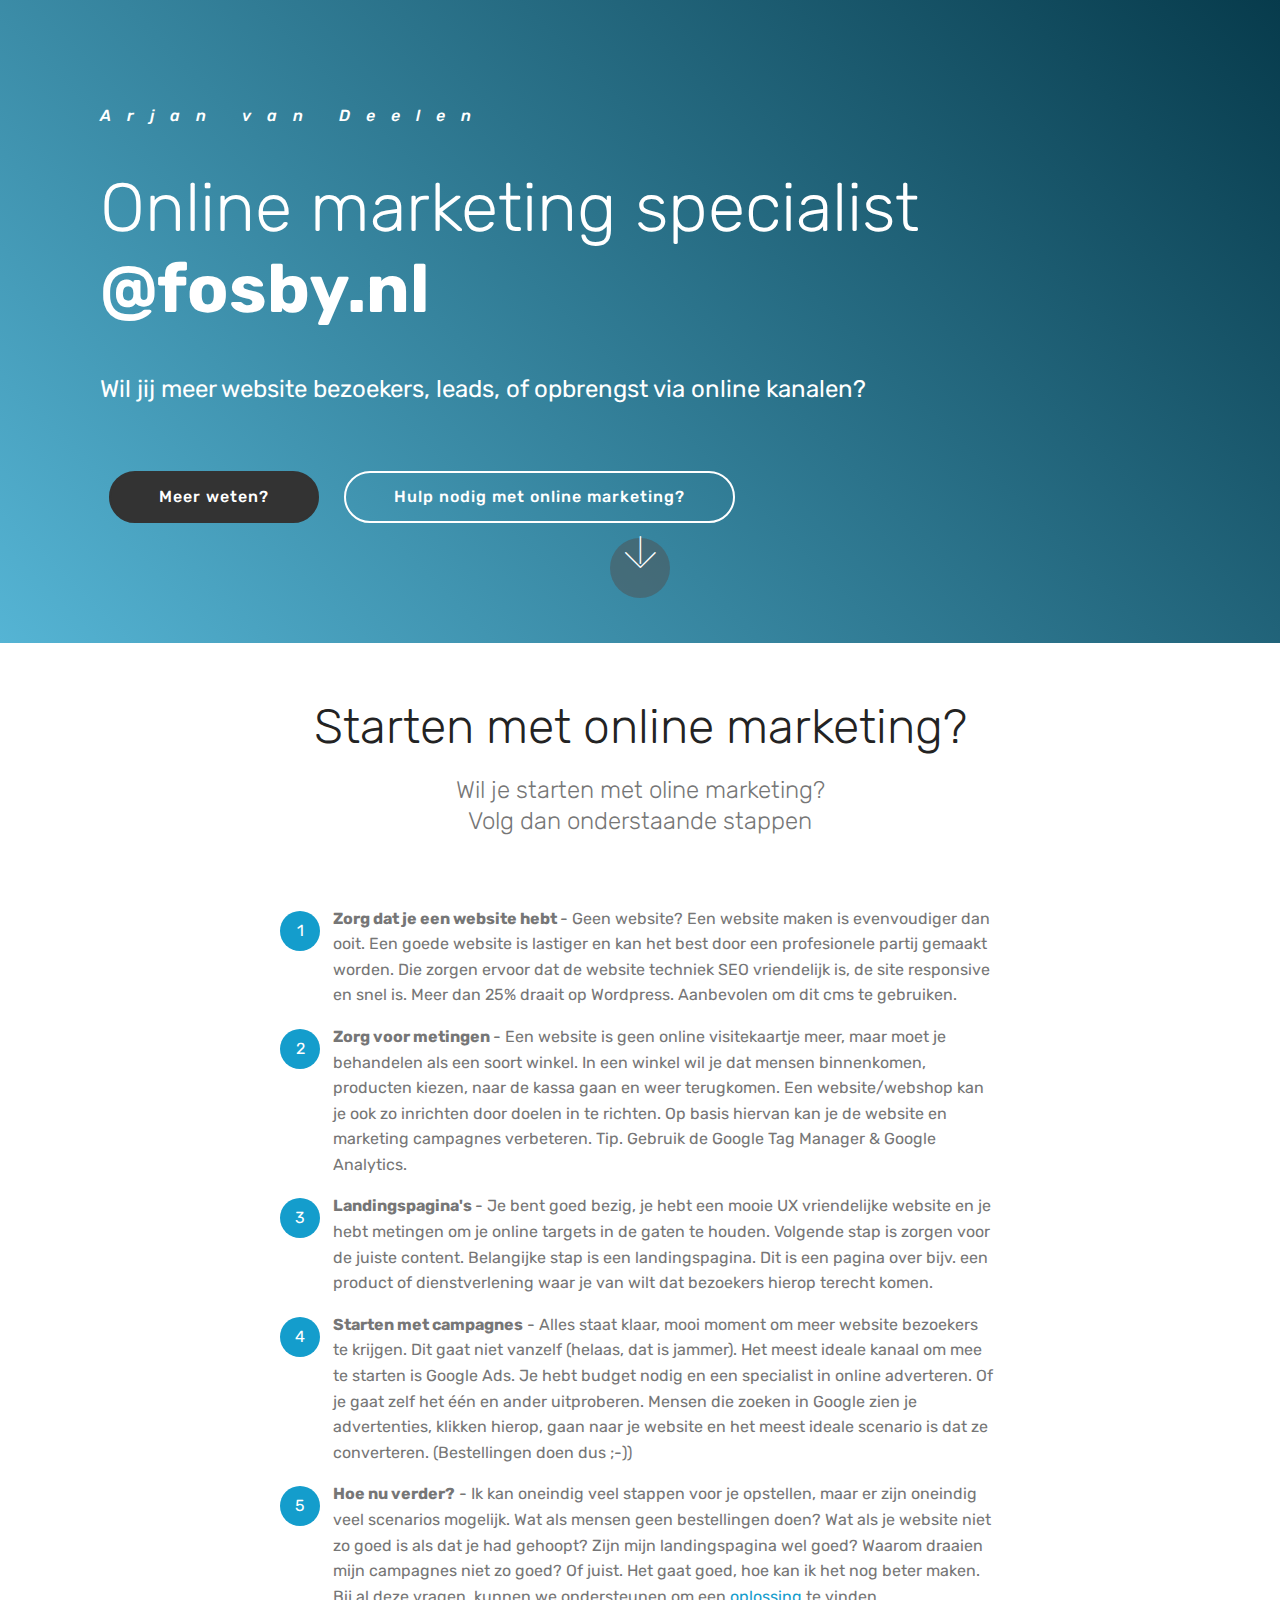
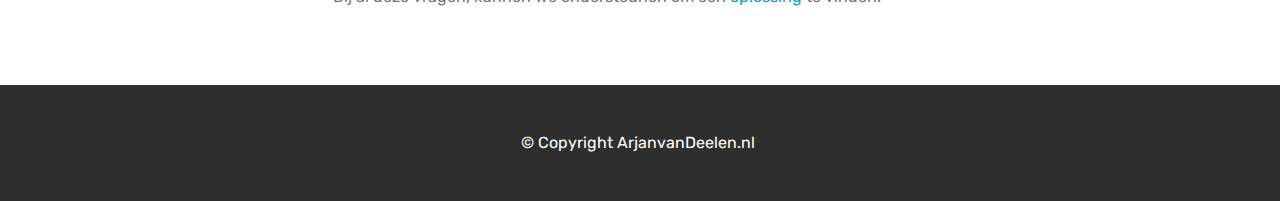
<file: index.html>
<!DOCTYPE html>
<html >
<head>
  <!-- Site made with Mobirise Website Builder v4.7.8, https://mobirise.com -->
  <meta charset="UTF-8">
  <meta http-equiv="X-UA-Compatible" content="IE=edge">
  <meta name="generator" content="Mobirise v4.7.8, mobirise.com">
  <meta name="viewport" content="width=device-width, initial-scale=1, minimum-scale=1">
  <link rel="shortcut icon" href="assets/images/logo4.png" type="image/x-icon">
  <meta name="description" content="Online marketeer @fosby.nl, Google Premier Partner. Specialist in Google Ads, Bing Ads, SEO, CRO, Feed management & design.">
  <title>Arjan van Deelen</title>
  <link rel="stylesheet" href="assets/web/assets/mobirise-icons/mobirise-icons.css">
  <link rel="stylesheet" href="assets/tether/tether.min.css">
  <link rel="stylesheet" href="assets/bootstrap/css/bootstrap.min.css">
  <link rel="stylesheet" href="assets/bootstrap/css/bootstrap-grid.min.css">
  <link rel="stylesheet" href="assets/bootstrap/css/bootstrap-reboot.min.css">
  <link rel="stylesheet" href="assets/socicon/css/styles.css">
  <link rel="stylesheet" href="assets/theme/css/style.css">
  <link rel="stylesheet" href="assets/mobirise/css/mbr-additional.css" type="text/css">
  
  
  
</head>
<body>
  <section class="header11 cid-qWiwKDlP0K" id="header11-7">

    <!-- Block parameters controls (Blue "Gear" panel) -->
    
    <!-- End block parameters -->

    
    <div class="container align-left">
        <div class="media-container-column mbr-white col-md-12">
            <h3 class="mbr-section-subtitle py-3 mbr-fonts-style display-7">
                Arjan van Deelen</h3>
            <h1 class="mbr-section-title py-3 mbr-fonts-style display-1">Online marketing specialist <strong>@fosby.nl</strong></h1>
            <p class="mbr-text py-3 mbr-fonts-style display-5">
                Wil jij meer website bezoekers, leads, of opbrengst via online kanalen?
            </p>
            <div class="mbr-section-btn py-4"><a class="btn btn-md btn-black display-4" href="https://mobirise.com">Meer weten?</a>
                    <a class="btn btn-md btn-white-outline display-4" href="http://fosby.nl/contact" target="_blank">Hulp nodig met online marketing?</a></div>
        </div>
    </div>

    <div class="mbr-arrow hidden-sm-down" aria-hidden="true">
        <a href="#next">
            <i class="mbri-down mbr-iconfont"></i>
        </a>
    </div>
</section>

<section class="engine"><a href="https://mobirise.me/y">free html site templates</a></section><section class="mbr-section content4 cid-qWiDbSVXmB" id="content4-a">

    

    <div class="container">
        <div class="media-container-row">
            <div class="title col-12 col-md-8">
                <h2 class="align-center pb-3 mbr-fonts-style display-2">
                    Starten met online marketing?</h2>
                <h3 class="mbr-section-subtitle align-center mbr-light mbr-fonts-style display-5">
                    Wil je starten met oline marketing? <br>Volg dan onderstaande stappen</h3>
                
            </div>
        </div>
    </div>
</section>

<section class="mbr-section article content11 cid-qWiwzqodBK" id="content11-5">
     

    <div class="container">
        <div class="media-container-row">
            <div class="mbr-text counter-container col-12 col-md-8 mbr-fonts-style display-7">
                <ol>
                    <li><strong>Zorg dat je een website hebt </strong>- Geen website? Een website maken is evenvoudiger dan ooit. Een goede website is lastiger en kan het best door een profesionele partij gemaakt worden. Die zorgen ervoor dat de website techniek SEO vriendelijk is, de site responsive en snel is. Meer dan 25% draait op Wordpress. Aanbevolen om dit cms te gebruiken.</li>
                    <li><strong>Zorg voor metingen&nbsp;</strong>- Een website is geen online visitekaartje meer, maar moet je behandelen als een soort winkel. In een winkel wil je dat mensen binnenkomen, producten kiezen, naar de kassa gaan en weer terugkomen. Een website/webshop kan je ook zo inrichten door doelen in te richten. Op basis hiervan kan je de website en marketing campagnes verbeteren. Tip. Gebruik de Google Tag Manager &amp; Google Analytics.</li>
                    <li><strong>Landingspagina's&nbsp;</strong>- Je bent goed bezig, je hebt een mooie UX vriendelijke website en je hebt metingen om je online targets in de gaten te houden. Volgende stap is zorgen voor de juiste content. Belangijke stap is een landingspagina. Dit is een pagina over bijv. een product of dienstverlening waar je van wilt dat bezoekers hierop terecht komen.</li><li><strong>Starten met campagnes</strong> - Alles staat klaar, mooi moment om meer website bezoekers te krijgen. Dit gaat niet vanzelf (helaas, dat is jammer). Het meest ideale kanaal om mee te starten is Google Ads. Je hebt budget nodig en een specialist in online adverteren. Of je gaat zelf het één en ander uitproberen. Mensen die zoeken in Google zien je advertenties, klikken hierop, gaan naar je website en het meest ideale scenario is dat ze converteren. (Bestellingen doen dus ;-))</li><li><strong>Hoe nu verder?</strong> - Ik kan oneindig veel stappen voor je opstellen, maar er zijn oneindig veel scenarios mogelijk. Wat als mensen geen bestellingen doen? Wat als je website niet zo goed is als dat je had gehoopt? Zijn mijn landingspagina wel goed? Waarom draaien mijn campagnes niet zo goed? Of juist. Het gaat goed, hoe kan ik het nog beter maken. Bij al deze vragen, kunnen we ondersteunen om een <a href="http://fosby.nl" target="_blank">oplossing</a> te vinden.</li>
                </ol>
            </div>
        </div>
    </div>
</section>

<section once="" class="cid-qWiCOwSV6z" id="footer7-9">

    

    

    <div class="container">
        <div class="media-container-row align-center mbr-white">
            
            
            <div class="row row-copirayt">
                <p class="mbr-text mb-0 mbr-fonts-style mbr-white align-center display-7">
                    © Copyright ArjanvanDeelen.nl&nbsp;</p>
            </div>
        </div>
    </div>
</section>


  <script src="assets/web/assets/jquery/jquery.min.js"></script>
  <script src="assets/popper/popper.min.js"></script>
  <script src="assets/tether/tether.min.js"></script>
  <script src="assets/bootstrap/js/bootstrap.min.js"></script>
  <script src="assets/smoothscroll/smooth-scroll.js"></script>
  <script src="assets/theme/js/script.js"></script>
  
  
</body>
</html>
</file>
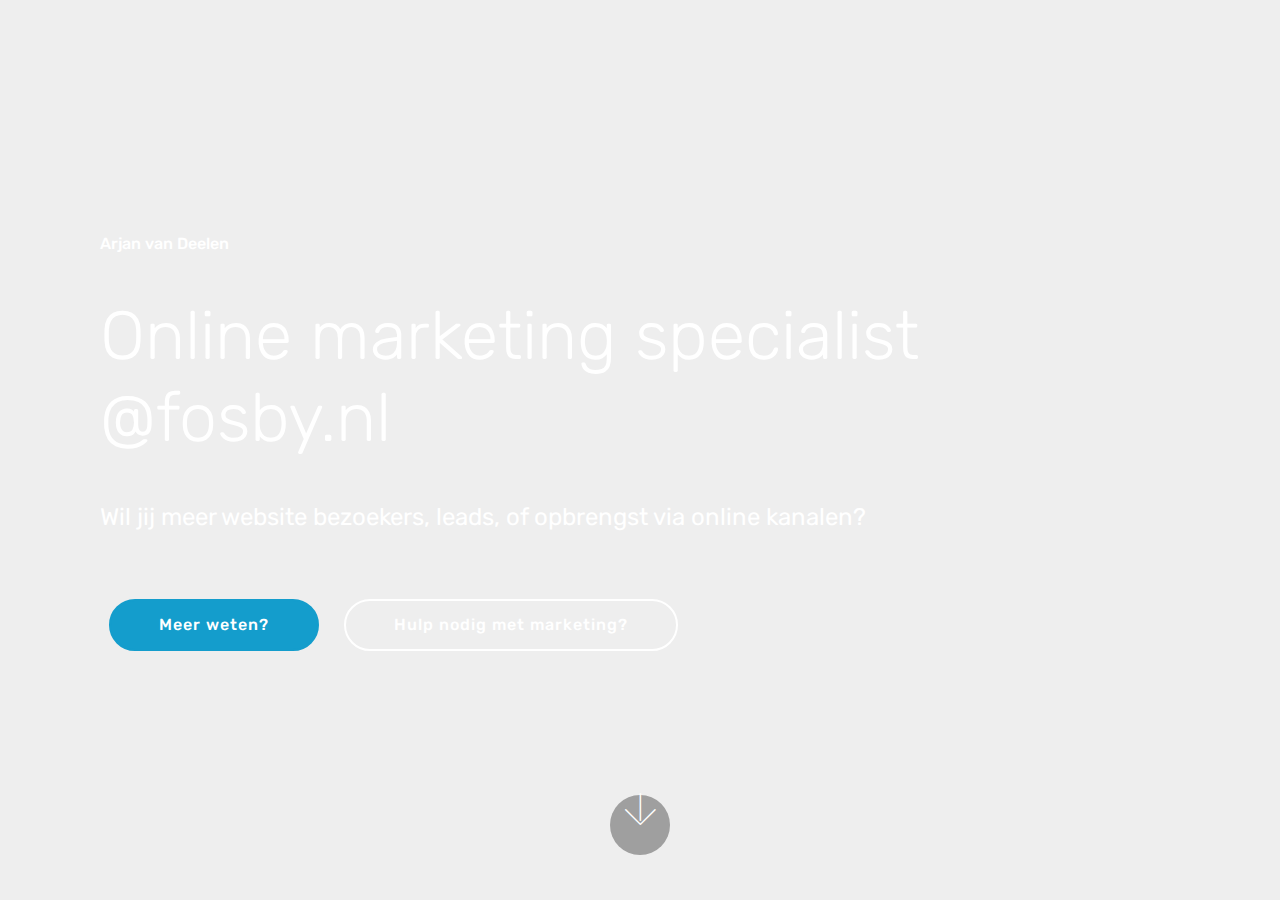
<file: page1.html>
<!DOCTYPE html>
<html >
<head>
  <!-- Site made with Mobirise Website Builder v4.7.8, https://mobirise.com -->
  <meta charset="UTF-8">
  <meta http-equiv="X-UA-Compatible" content="IE=edge">
  <meta name="generator" content="Mobirise v4.7.8, mobirise.com">
  <meta name="viewport" content="width=device-width, initial-scale=1, minimum-scale=1">
  <link rel="shortcut icon" href="assets/images/logo4.png" type="image/x-icon">
  <meta name="description" content="Website Generator Description">
  <title>Page 1</title>
  <link rel="stylesheet" href="assets/web/assets/mobirise-icons/mobirise-icons.css">
  <link rel="stylesheet" href="assets/tether/tether.min.css">
  <link rel="stylesheet" href="assets/bootstrap/css/bootstrap.min.css">
  <link rel="stylesheet" href="assets/bootstrap/css/bootstrap-grid.min.css">
  <link rel="stylesheet" href="assets/bootstrap/css/bootstrap-reboot.min.css">
  <link rel="stylesheet" href="assets/theme/css/style.css">
  <link rel="stylesheet" href="assets/mobirise/css/mbr-additional.css" type="text/css">
  
  
  
</head>
<body>
  <section class="header11 cid-qWitikbRt0 mbr-fullscreen" id="header11-4">

    <!-- Block parameters controls (Blue "Gear" panel) -->
    
    <!-- End block parameters -->

    
    <div class="container align-left">
        <div class="media-container-column mbr-white col-md-12">
            <h3 class="mbr-section-subtitle py-3 mbr-fonts-style display-7">
                Arjan van Deelen</h3>
            <h1 class="mbr-section-title py-3 mbr-fonts-style display-1">Online marketing specialist @fosby.nl</h1>
            <p class="mbr-text py-3 mbr-fonts-style display-5">
                Wil jij meer website bezoekers, leads, of opbrengst via online kanalen?</p>
            <div class="mbr-section-btn py-4"><a class="btn btn-md btn-primary display-4" href="https://mobirise.com">Meer weten?</a>
                    <a class="btn btn-md btn-white-outline display-4" href="https://fosby.nl/contact/">Hulp nodig met marketing?</a></div>
        </div>
    </div>

    <div class="mbr-arrow hidden-sm-down" aria-hidden="true">
        <a href="#next">
            <i class="mbri-down mbr-iconfont"></i>
        </a>
    </div>
</section>


  <section class="engine"><a href="https://mobirise.me/z">best website templates</a></section><script src="assets/web/assets/jquery/jquery.min.js"></script>
  <script src="assets/popper/popper.min.js"></script>
  <script src="assets/tether/tether.min.js"></script>
  <script src="assets/bootstrap/js/bootstrap.min.js"></script>
  <script src="assets/smoothscroll/smooth-scroll.js"></script>
  <script src="assets/theme/js/script.js"></script>
  
  
</body>
</html>
</file>
<file: assets/web/assets/mobirise-icons/mobirise-icons.css>
@font-face {
  font-family: 'MobiriseIcons';
  src:  url('mobirise-icons.eot?spat4u');
  src:  url('mobirise-icons.eot?spat4u#iefix') format('embedded-opentype'),
    url('mobirise-icons.ttf?spat4u') format('truetype'),
    url('mobirise-icons.woff?spat4u') format('woff'),
    url('mobirise-icons.svg?spat4u#MobiriseIcons') format('svg');
  font-weight: normal;
  font-style: normal;
}

[class^="mbri-"], [class*=" mbri-"] {
  /* use !important to prevent issues with browser extensions that change fonts */
  font-family: MobiriseIcons !important;
  speak: none;
  font-style: normal;
  font-weight: normal;
  font-variant: normal;
  text-transform: none;
  line-height: 1;

  /* Better Font Rendering =========== */
  -webkit-font-smoothing: antialiased;
  -moz-osx-font-smoothing: grayscale;
}

.mbri-add-submenu:before {
  content: "\e900";
}
.mbri-alert:before {
  content: "\e901";
}
.mbri-align-center:before {
  content: "\e902";
}
.mbri-align-justify:before {
  content: "\e903";
}
.mbri-align-left:before {
  content: "\e904";
}
.mbri-align-right:before {
  content: "\e905";
}
.mbri-android:before {
  content: "\e906";
}
.mbri-apple:before {
  content: "\e907";
}
.mbri-arrow-down:before {
  content: "\e908";
}
.mbri-arrow-next:before {
  content: "\e909";
}
.mbri-arrow-prev:before {
  content: "\e90a";
}
.mbri-arrow-up:before {
  content: "\e90b";
}
.mbri-bold:before {
  content: "\e90c";
}
.mbri-bookmark:before {
  content: "\e90d";
}
.mbri-bootstrap:before {
  content: "\e90e";
}
.mbri-briefcase:before {
  content: "\e90f";
}
.mbri-browse:before {
  content: "\e910";
}
.mbri-bulleted-list:before {
  content: "\e911";
}
.mbri-calendar:before {
  content: "\e912";
}
.mbri-camera:before {
  content: "\e913";
}
.mbri-cart-add:before {
  content: "\e914";
}
.mbri-cart-full:before {
  content: "\e915";
}
.mbri-cash:before {
  content: "\e916";
}
.mbri-change-style:before {
  content: "\e917";
}
.mbri-chat:before {
  content: "\e918";
}
.mbri-clock:before {
  content: "\e919";
}
.mbri-close:before {
  content: "\e91a";
}
.mbri-cloud:before {
  content: "\e91b";
}
.mbri-code:before {
  content: "\e91c";
}
.mbri-contact-form:before {
  content: "\e91d";
}
.mbri-credit-card:before {
  content: "\e91e";
}
.mbri-cursor-click:before {
  content: "\e91f";
}
.mbri-cust-feedback:before {
  content: "\e920";
}
.mbri-database:before {
  content: "\e921";
}
.mbri-delivery:before {
  content: "\e922";
}
.mbri-desktop:before {
  content: "\e923";
}
.mbri-devices:before {
  content: "\e924";
}
.mbri-down:before {
  content: "\e925";
}
.mbri-download:before {
  content: "\e989";
}
.mbri-drag-n-drop:before {
  content: "\e927";
}
.mbri-drag-n-drop2:before {
  content: "\e928";
}
.mbri-edit:before {
  content: "\e929";
}
.mbri-edit2:before {
  content: "\e92a";
}
.mbri-error:before {
  content: "\e92b";
}
.mbri-extension:before {
  content: "\e92c";
}
.mbri-features:before {
  content: "\e92d";
}
.mbri-file:before {
  content: "\e92e";
}
.mbri-flag:before {
  content: "\e92f";
}
.mbri-folder:before {
  content: "\e930";
}
.mbri-gift:before {
  content: "\e931";
}
.mbri-github:before {
  content: "\e932";
}
.mbri-globe:before {
  content: "\e933";
}
.mbri-globe-2:before {
  content: "\e934";
}
.mbri-growing-chart:before {
  content: "\e935";
}
.mbri-hearth:before {
  content: "\e936";
}
.mbri-help:before {
  content: "\e937";
}
.mbri-home:before {
  content: "\e938";
}
.mbri-hot-cup:before {
  content: "\e939";
}
.mbri-idea:before {
  content: "\e93a";
}
.mbri-image-gallery:before {
  content: "\e93b";
}
.mbri-image-slider:before {
  content: "\e93c";
}
.mbri-info:before {
  content: "\e93d";
}
.mbri-italic:before {
  content: "\e93e";
}
.mbri-key:before {
  content: "\e93f";
}
.mbri-laptop:before {
  content: "\e940";
}
.mbri-layers:before {
  content: "\e941";
}
.mbri-left-right:before {
  content: "\e942";
}
.mbri-left:before {
  content: "\e943";
}
.mbri-letter:before {
  content: "\e944";
}
.mbri-like:before {
  content: "\e945";
}
.mbri-link:before {
  content: "\e946";
}
.mbri-lock:before {
  content: "\e947";
}
.mbri-login:before {
  content: "\e948";
}
.mbri-logout:before {
  content: "\e949";
}
.mbri-magic-stick:before {
  content: "\e94a";
}
.mbri-map-pin:before {
  content: "\e94b";
}
.mbri-menu:before {
  content: "\e94c";
}
.mbri-mobile:before {
  content: "\e94d";
}
.mbri-mobile2:before {
  content: "\e94e";
}
.mbri-mobirise:before {
  content: "\e94f";
}
.mbri-more-horizontal:before {
  content: "\e950";
}
.mbri-more-vertical:before {
  content: "\e951";
}
.mbri-music:before {
  content: "\e952";
}
.mbri-new-file:before {
  content: "\e953";
}
.mbri-numbered-list:before {
  content: "\e954";
}
.mbri-opened-folder:before {
  content: "\e955";
}
.mbri-pages:before {
  content: "\e956";
}
.mbri-paper-plane:before {
  content: "\e957";
}
.mbri-paperclip:before {
  content: "\e958";
}
.mbri-photo:before {
  content: "\e959";
}
.mbri-photos:before {
  content: "\e95a";
}
.mbri-pin:before {
  content: "\e95b";
}
.mbri-play:before {
  content: "\e95c";
}
.mbri-plus:before {
  content: "\e95d";
}
.mbri-preview:before {
  content: "\e95e";
}
.mbri-print:before {
  content: "\e95f";
}
.mbri-protect:before {
  content: "\e960";
}
.mbri-question:before {
  content: "\e961";
}
.mbri-quote-left:before {
  content: "\e962";
}
.mbri-quote-right:before {
  content: "\e963";
}
.mbri-refresh:before {
  content: "\e964";
}
.mbri-responsive:before {
  content: "\e965";
}
.mbri-right:before {
  content: "\e966";
}
.mbri-rocket:before {
  content: "\e967";
}
.mbri-sad-face:before {
  content: "\e968";
}
.mbri-sale:before {
  content: "\e969";
}
.mbri-save:before {
  content: "\e96a";
}
.mbri-search:before {
  content: "\e96b";
}
.mbri-setting:before {
  content: "\e96c";
}
.mbri-setting2:before {
  content: "\e96d";
}
.mbri-setting3:before {
  content: "\e96e";
}
.mbri-share:before {
  content: "\e96f";
}
.mbri-shopping-bag:before {
  content: "\e970";
}
.mbri-shopping-basket:before {
  content: "\e971";
}
.mbri-shopping-cart:before {
  content: "\e972";
}
.mbri-sites:before {
  content: "\e973";
}
.mbri-smile-face:before {
  content: "\e974";
}
.mbri-speed:before {
  content: "\e975";
}
.mbri-star:before {
  content: "\e976";
}
.mbri-success:before {
  content: "\e977";
}
.mbri-sun:before {
  content: "\e978";
}
.mbri-sun2:before {
  content: "\e979";
}
.mbri-tablet:before {
  content: "\e97a";
}
.mbri-tablet-vertical:before {
  content: "\e97b";
}
.mbri-target:before {
  content: "\e97c";
}
.mbri-timer:before {
  content: "\e97d";
}
.mbri-to-ftp:before {
  content: "\e97e";
}
.mbri-to-local-drive:before {
  content: "\e97f";
}
.mbri-touch-swipe:before {
  content: "\e980";
}
.mbri-touch:before {
  content: "\e981";
}
.mbri-trash:before {
  content: "\e982";
}
.mbri-underline:before {
  content: "\e983";
}
.mbri-unlink:before {
  content: "\e984";
}
.mbri-unlock:before {
  content: "\e985";
}
.mbri-up-down:before {
  content: "\e986";
}
.mbri-up:before {
  content: "\e987";
}
.mbri-update:before {
  content: "\e988";
}
.mbri-upload:before {
 content: "\e926"; 
}
.mbri-user:before {
  content: "\e98a";
}
.mbri-user2:before {
  content: "\e98b";
}
.mbri-users:before {
  content: "\e98c";
}
.mbri-video:before {
  content: "\e98d";
}
.mbri-video-play:before {
  content: "\e98e";
}
.mbri-watch:before {
  content: "\e98f";
}
.mbri-website-theme:before {
  content: "\e990";
}
.mbri-wifi:before {
  content: "\e991";
}
.mbri-windows:before {
  content: "\e992";
}
.mbri-zoom-out:before {
  content: "\e993";
}
.mbri-redo:before {
  content: "\e994";
}
.mbri-undo:before {
  content: "\e995";
}
</file>
<file: assets/socicon/css/styles.css>
@charset "UTF-8";

@font-face {
  font-family: "socicon";
  src:url("../fonts/socicon.eot");
  src:url("../fonts/socicon.eot?#iefix") format("embedded-opentype"),
    url("../fonts/socicon.woff") format("woff"),
    url("../fonts/socicon.ttf") format("truetype"),
    url("../fonts/socicon.svg#socicon") format("svg");
  font-weight: normal;
  font-style: normal;

}

[data-icon]:before {
  font-family: "socicon" !important;
  content: attr(data-icon);
  font-style: normal !important;
  font-weight: normal !important;
  font-variant: normal !important;
  text-transform: none !important;
  speak: none;
  line-height: 1;
  -webkit-font-smoothing: antialiased;
  -moz-osx-font-smoothing: grayscale;
}

[class^="socicon-"]:before,
[class*=" socicon-"]:before {
  font-family: "socicon" !important;
  font-style: normal !important;
  font-weight: normal !important;
  font-variant: normal !important;
  text-transform: none !important;
  speak: none;
  line-height: 1;
  -webkit-font-smoothing: antialiased;
  -moz-osx-font-smoothing: grayscale;
}

.socicon-modelmayhem:before {
  content: "\e000";
}
.socicon-mixcloud:before {
  content: "\e001";
}
.socicon-drupal:before {
  content: "\e002";
}
.socicon-swarm:before {
  content: "\e003";
}
.socicon-istock:before {
  content: "\e004";
}
.socicon-yammer:before {
  content: "\e005";
}
.socicon-ello:before {
  content: "\e006";
}
.socicon-stackoverflow:before {
  content: "\e007";
}
.socicon-persona:before {
  content: "\e008";
}
.socicon-triplej:before {
  content: "\e009";
}
.socicon-houzz:before {
  content: "\e00a";
}
.socicon-rss:before {
  content: "\e00b";
}
.socicon-paypal:before {
  content: "\e00c";
}
.socicon-odnoklassniki:before {
  content: "\e00d";
}
.socicon-airbnb:before {
  content: "\e00e";
}
.socicon-periscope:before {
  content: "\e00f";
}
.socicon-outlook:before {
  content: "\e010";
}
.socicon-coderwall:before {
  content: "\e011";
}
.socicon-tripadvisor:before {
  content: "\e012";
}
.socicon-appnet:before {
  content: "\e013";
}
.socicon-goodreads:before {
  content: "\e014";
}
.socicon-tripit:before {
  content: "\e015";
}
.socicon-lanyrd:before {
  content: "\e016";
}
.socicon-slideshare:before {
  content: "\e017";
}
.socicon-buffer:before {
  content: "\e018";
}
.socicon-disqus:before {
  content: "\e019";
}
.socicon-vkontakte:before {
  content: "\e01a";
}
.socicon-whatsapp:before {
  content: "\e01b";
}
.socicon-patreon:before {
  content: "\e01c";
}
.socicon-storehouse:before {
  content: "\e01d";
}
.socicon-pocket:before {
  content: "\e01e";
}
.socicon-mail:before {
  content: "\e01f";
}
.socicon-blogger:before {
  content: "\e020";
}
.socicon-technorati:before {
  content: "\e021";
}
.socicon-reddit:before {
  content: "\e022";
}
.socicon-dribbble:before {
  content: "\e023";
}
.socicon-stumbleupon:before {
  content: "\e024";
}
.socicon-digg:before {
  content: "\e025";
}
.socicon-envato:before {
  content: "\e026";
}
.socicon-behance:before {
  content: "\e027";
}
.socicon-delicious:before {
  content: "\e028";
}
.socicon-deviantart:before {
  content: "\e029";
}
.socicon-forrst:before {
  content: "\e02a";
}
.socicon-play:before {
  content: "\e02b";
}
.socicon-zerply:before {
  content: "\e02c";
}
.socicon-wikipedia:before {
  content: "\e02d";
}
.socicon-apple:before {
  content: "\e02e";
}
.socicon-flattr:before {
  content: "\e02f";
}
.socicon-github:before {
  content: "\e030";
}
.socicon-renren:before {
  content: "\e031";
}
.socicon-friendfeed:before {
  content: "\e032";
}
.socicon-newsvine:before {
  content: "\e033";
}
.socicon-identica:before {
  content: "\e034";
}
.socicon-bebo:before {
  content: "\e035";
}
.socicon-zynga:before {
  content: "\e036";
}
.socicon-steam:before {
  content: "\e037";
}
.socicon-xbox:before {
  content: "\e038";
}
.socicon-windows:before {
  content: "\e039";
}
.socicon-qq:before {
  content: "\e03a";
}
.socicon-douban:before {
  content: "\e03b";
}
.socicon-meetup:before {
  content: "\e03c";
}
.socicon-playstation:before {
  content: "\e03d";
}
.socicon-android:before {
  content: "\e03e";
}
.socicon-snapchat:before {
  content: "\e03f";
}
.socicon-twitter:before {
  content: "\e040";
}
.socicon-facebook:before {
  content: "\e041";
}
.socicon-googleplus:before {
  content: "\e042";
}
.socicon-pinterest:before {
  content: "\e043";
}
.socicon-foursquare:before {
  content: "\e044";
}
.socicon-yahoo:before {
  content: "\e045";
}
.socicon-skype:before {
  content: "\e046";
}
.socicon-yelp:before {
  content: "\e047";
}
.socicon-feedburner:before {
  content: "\e048";
}
.socicon-linkedin:before {
  content: "\e049";
}
.socicon-viadeo:before {
  content: "\e04a";
}
.socicon-xing:before {
  content: "\e04b";
}
.socicon-myspace:before {
  content: "\e04c";
}
.socicon-soundcloud:before {
  content: "\e04d";
}
.socicon-spotify:before {
  content: "\e04e";
}
.socicon-grooveshark:before {
  content: "\e04f";
}
.socicon-lastfm:before {
  content: "\e050";
}
.socicon-youtube:before {
  content: "\e051";
}
.socicon-vimeo:before {
  content: "\e052";
}
.socicon-dailymotion:before {
  content: "\e053";
}
.socicon-vine:before {
  content: "\e054";
}
.socicon-flickr:before {
  content: "\e055";
}
.socicon-500px:before {
  content: "\e056";
}
.socicon-wordpress:before {
  content: "\e058";
}
.socicon-tumblr:before {
  content: "\e059";
}
.socicon-twitch:before {
  content: "\e05a";
}
.socicon-8tracks:before {
  content: "\e05b";
}
.socicon-amazon:before {
  content: "\e05c";
}
.socicon-icq:before {
  content: "\e05d";
}
.socicon-smugmug:before {
  content: "\e05e";
}
.socicon-ravelry:before {
  content: "\e05f";
}
.socicon-weibo:before {
  content: "\e060";
}
.socicon-baidu:before {
  content: "\e061";
}
.socicon-angellist:before {
  content: "\e062";
}
.socicon-ebay:before {
  content: "\e063";
}
.socicon-imdb:before {
  content: "\e064";
}
.socicon-stayfriends:before {
  content: "\e065";
}
.socicon-residentadvisor:before {
  content: "\e066";
}
.socicon-google:before {
  content: "\e067";
}
.socicon-yandex:before {
  content: "\e068";
}
.socicon-sharethis:before {
  content: "\e069";
}
.socicon-bandcamp:before {
  content: "\e06a";
}
.socicon-itunes:before {
  content: "\e06b";
}
.socicon-deezer:before {
  content: "\e06c";
}
.socicon-telegram:before {
  content: "\e06e";
}
.socicon-openid:before {
  content: "\e06f";
}
.socicon-amplement:before {
  content: "\e070";
}
.socicon-viber:before {
  content: "\e071";
}
.socicon-zomato:before {
  content: "\e072";
}
.socicon-draugiem:before {
  content: "\e074";
}
.socicon-endomodo:before {
  content: "\e075";
}
.socicon-filmweb:before {
  content: "\e076";
}
.socicon-stackexchange:before {
  content: "\e077";
}
.socicon-wykop:before {
  content: "\e078";
}
.socicon-teamspeak:before {
  content: "\e079";
}
.socicon-teamviewer:before {
  content: "\e07a";
}
.socicon-ventrilo:before {
  content: "\e07b";
}
.socicon-younow:before {
  content: "\e07c";
}
.socicon-raidcall:before {
  content: "\e07d";
}
.socicon-mumble:before {
  content: "\e07e";
}
.socicon-medium:before {
  content: "\e06d";
}
.socicon-bebee:before {
  content: "\e07f";
}
.socicon-hitbox:before {
  content: "\e080";
}
.socicon-reverbnation:before {
  content: "\e081";
}
.socicon-formulr:before {
  content: "\e082";
}
.socicon-instagram:before {
  content: "\e057";
}
.socicon-battlenet:before {
  content: "\e083";
}
.socicon-chrome:before {
  content: "\e084";
}
.socicon-discord:before {
  content: "\e086";
}
.socicon-issuu:before {
  content: "\e087";
}
.socicon-macos:before {
  content: "\e088";
}
.socicon-firefox:before {
  content: "\e089";
}
.socicon-opera:before {
  content: "\e08d";
}
.socicon-keybase:before {
  content: "\e090";
}
.socicon-alliance:before {
  content: "\e091";
}
.socicon-livejournal:before {
  content: "\e092";
}
.socicon-googlephotos:before {
  content: "\e093";
}
.socicon-horde:before {
  content: "\e094";
}
.socicon-etsy:before {
  content: "\e095";
}
.socicon-zapier:before {
  content: "\e096";
}
.socicon-google-scholar:before {
  content: "\e097";
}
.socicon-researchgate:before {
  content: "\e098";
}
.socicon-wechat:before {
  content: "\e099";
}
.socicon-strava:before {
  content: "\e09a";
}
.socicon-line:before {
  content: "\e09b";
}
.socicon-lyft:before {
  content: "\e09c";
}
.socicon-uber:before {
  content: "\e09d";
}
.socicon-songkick:before {
  content: "\e09e";
}
.socicon-viewbug:before {
  content: "\e09f";
}
.socicon-googlegroups:before {
  content: "\e0a0";
}
.socicon-quora:before {
  content: "\e073";
}
.socicon-diablo:before {
  content: "\e085";
}
.socicon-blizzard:before {
  content: "\e0a1";
}
.socicon-hearthstone:before {
  content: "\e08b";
}
.socicon-heroes:before {
  content: "\e08a";
}
.socicon-overwatch:before {
  content: "\e08c";
}
.socicon-warcraft:before {
  content: "\e08e";
}
.socicon-starcraft:before {
  content: "\e08f";
}
.socicon-beam:before {
  content: "\e0a2";
}
.socicon-curse:before {
  content: "\e0a3";
}
.socicon-player:before {
  content: "\e0a4";
}
.socicon-streamjar:before {
  content: "\e0a5";
}
.socicon-nintendo:before {
  content: "\e0a6";
}
.socicon-hellocoton:before {
  content: "\e0a7";
}
</file>
<file: assets/theme/css/style.css>
/*!
 * Mobirise v4 theme (https://mobirise.com/)
 * Copyright 2017 Mobirise
 */
section {
  background-color: #eeeeee; }

section,
.container,
.container-fluid {
  position: relative;
  word-wrap: break-word; }

a.mbr-iconfont:hover {
  text-decoration: none; }

.article .lead p, .article .lead ul, .article .lead ol, .article .lead pre, .article .lead blockquote {
  margin-bottom: 0; }

a {
  font-style: normal;
  font-weight: 400;
  cursor: pointer; }
  a, a:hover {
    text-decoration: none; }

figure {
  margin-bottom: 0; }

body {
  color: #232323; }

h1, h2, h3, h4, h5, h6,
.h1, .h2, .h3, .h4, .h5, .h6,
.display-1, .display-2, .display-3, .display-4 {
  line-height: 1;
  word-break: break-word;
  word-wrap: break-word; }

b, strong {
  font-weight: bold; }

blockquote {
  padding: 10px 0 10px 20px;
  position: relative;
  border-left: 2px solid;
  border-color: #ff3366; }

input:-webkit-autofill, input:-webkit-autofill:hover, input:-webkit-autofill:focus, input:-webkit-autofill:active {
  transition-delay: 9999s;
  transition-property: background-color, color; }

textarea[type="hidden"] {
  display: none; }

body {
  position: relative; }

section {
  background-position: 50% 50%;
  background-repeat: no-repeat;
  background-size: cover; }
  section .mbr-background-video,
  section .mbr-background-video-preview {
    position: absolute;
    bottom: 0;
    left: 0;
    right: 0;
    top: 0; }

.hidden {
  visibility: hidden; }

.mbr-z-index20 {
  z-index: 20; }

/*! Base colors */
.mbr-white {
  color: #ffffff; }

.mbr-black {
  color: #000000; }

.mbr-bg-white {
  background-color: #ffffff; }

.mbr-bg-black {
  background-color: #000000; }

/*! Text-aligns */
.align-left {
  text-align: left; }

.align-center {
  text-align: center; }

.align-right {
  text-align: right; }

@media (max-width: 767px) {
  .align-left, .align-center, .align-right, .mbr-section-btn, .mbr-section-title {
    text-align: center; } }
/*! Font-weight  */
.mbr-light {
  font-weight: 300; }

.mbr-regular {
  font-weight: 400; }

.mbr-semibold {
  font-weight: 500; }

.mbr-bold {
  font-weight: 700; }

/*! Media  */
.media-size-item {
  -webkit-flex: 1 1 auto;
  -moz-flex: 1 1 auto;
  -ms-flex: 1 1 auto;
  -o-flex: 1 1 auto;
  flex: 1 1 auto; }

.media-content {
  -webkit-flex-basis: 100%;
  flex-basis: 100%; }

.media-container-row {
  display: -ms-flexbox;
  display: -webkit-flex;
  display: flex;
  -webkit-flex-direction: row;
  -ms-flex-direction: row;
  flex-direction: row;
  -webkit-flex-wrap: wrap;
  -ms-flex-wrap: wrap;
  flex-wrap: wrap;
  -webkit-justify-content: center;
  -ms-flex-pack: center;
  justify-content: center;
  -webkit-align-content: center;
  -ms-flex-line-pack: center;
  align-content: center;
  -webkit-align-items: start;
  -ms-flex-align: start;
  align-items: start; }
  .media-container-row .media-size-item {
    width: 400px; }

.media-container-column {
  display: -ms-flexbox;
  display: -webkit-flex;
  display: flex;
  -webkit-flex-direction: column;
  -ms-flex-direction: column;
  flex-direction: column;
  -webkit-flex-wrap: wrap;
  -ms-flex-wrap: wrap;
  flex-wrap: wrap;
  -webkit-justify-content: center;
  -ms-flex-pack: center;
  justify-content: center;
  -webkit-align-content: center;
  -ms-flex-line-pack: center;
  align-content: center;
  -webkit-align-items: stretch;
  -ms-flex-align: stretch;
  align-items: stretch; }
  .media-container-column > * {
    width: 100%; }

@media (min-width: 992px) {
  .media-container-row {
    -webkit-flex-wrap: nowrap;
    -ms-flex-wrap: nowrap;
    flex-wrap: nowrap; } }
figure {
  overflow: hidden; }

figure[mbr-media-size] {
  transition: width 0.1s; }

.mbr-figure img, .mbr-figure iframe {
  display: block;
  width: 100%; }

.card {
  background-color: transparent;
  border: none; }

.card-img {
  text-align: center;
  flex-shrink: 0; }

.media {
  max-width: 100%;
  margin: 0 auto; }

.mbr-figure {
  -ms-flex-item-align: center;
  -ms-grid-row-align: center;
  -webkit-align-self: center;
  align-self: center; }

.media-container > div {
  max-width: 100%; }

.mbr-figure img, .card-img img {
  width: 100%; }

@media (max-width: 991px) {
  .media-size-item {
    width: auto !important; }

  .media {
    width: auto; }

  .mbr-figure {
    width: 100% !important; } }
/*! Buttons */
.mbr-section-btn {
  margin-left: -.25rem;
  margin-right: -.25rem;
  font-size: 0; }

nav .mbr-section-btn {
  margin-left: 0rem;
  margin-right: 0rem; }

/*! Btn icon margin */
.btn .mbr-iconfont, .btn.btn-sm .mbr-iconfont {
  cursor: pointer;
  margin-right: 0.5rem; }

.btn.btn-md .mbr-iconfont, .btn.btn-md .mbr-iconfont {
  margin-right: 0.8rem; }

.mbr-regular {
  font-weight: 400; }

.mbr-semibold {
  font-weight: 500; }

.mbr-bold {
  font-weight: 700; }

[type="submit"] {
  -webkit-appearance: none; }

/*! Full-screen */
.mbr-fullscreen .mbr-overlay {
  min-height: 100vh; }

.mbr-fullscreen {
  display: flex;
  display: -webkit-flex;
  display: -moz-flex;
  display: -ms-flex;
  display: -o-flex;
  align-items: center;
  -webkit-align-items: center;
  min-height: 100vh;
  padding-top: 3rem;
  padding-bottom: 3rem; }

/*! Map */
.map {
  height: 25rem;
  position: relative; }
  .map iframe {
    width: 100%;
    height: 100%; }

/* Form */
.form-asterisk {
  font-family: initial;
  position: absolute;
  top: -2px;
  font-weight: normal; }

/*! Scroll to top arrow */
.mbr-arrow-up {
  bottom: 25px;
  right: 90px;
  position: fixed;
  text-align: right;
  z-index: 5000;
  color: #ffffff;
  font-size: 32px;
  transform: rotate(180deg);
  -webkit-transform: rotate(180deg); }

.mbr-arrow-up a {
  background: rgba(0, 0, 0, 0.2);
  border-radius: 3px;
  color: #fff;
  display: inline-block;
  height: 60px;
  width: 60px;
  outline-style: none !important;
  position: relative;
  text-decoration: none;
  transition: all .3s ease-in-out;
  cursor: pointer;
  text-align: center; }
  .mbr-arrow-up a:hover {
    background-color: rgba(0, 0, 0, 0.4); }
  .mbr-arrow-up a i {
    line-height: 60px; }

.mbr-arrow-up-icon {
  display: block;
  color: #fff; }

.mbr-arrow-up-icon::before {
  content: "\203a";
  display: inline-block;
  font-family: serif;
  font-size: 32px;
  line-height: 1;
  font-style: normal;
  position: relative;
  top: 6px;
  left: -4px;
  -webkit-transform: rotate(-90deg);
  transform: rotate(-90deg); }

/*! Arrow Down */
.mbr-arrow {
  position: absolute;
  bottom: 45px;
  left: 50%;
  width: 60px;
  height: 60px;
  cursor: pointer;
  background-color: rgba(80, 80, 80, 0.5);
  border-radius: 50%;
  -webkit-transform: translateX(-50%);
  transform: translateX(-50%); }
  .mbr-arrow > a {
    display: inline-block;
    text-decoration: none;
    outline-style: none;
    -webkit-animation: arrowdown 1.7s ease-in-out infinite;
    animation: arrowdown 1.7s ease-in-out infinite; }
    .mbr-arrow > a > i {
      position: absolute;
      top: -2px;
      left: 15px;
      font-size: 2rem; }

@keyframes arrowdown {
  0% {
    transform: translateY(0px);
    -webkit-transform: translateY(0px); }
  50% {
    transform: translateY(-5px);
    -webkit-transform: translateY(-5px); }
  100% {
    transform: translateY(0px);
    -webkit-transform: translateY(0px); } }
@-webkit-keyframes arrowdown {
  0% {
    transform: translateY(0px);
    -webkit-transform: translateY(0px); }
  50% {
    transform: translateY(-5px);
    -webkit-transform: translateY(-5px); }
  100% {
    transform: translateY(0px);
    -webkit-transform: translateY(0px); } }
@media (max-width: 500px) {
  .mbr-arrow-up {
    left: 50%;
    right: auto;
    transform: translateX(-50%) rotate(180deg);
    -webkit-transform: translateX(-50%) rotate(180deg); } }
/*Gradients animation*/
@keyframes gradient-animation {
  from {
    background-position: 0% 100%;
    animation-timing-function: ease-in-out; }
  to {
    background-position: 100% 0%;
    animation-timing-function: ease-in-out; } }
@-webkit-keyframes gradient-animation {
  from {
    background-position: 0% 100%;
    animation-timing-function: ease-in-out; }
  to {
    background-position: 100% 0%;
    animation-timing-function: ease-in-out; } }
.bg-gradient {
  background-size: 200% 200%;
  animation: gradient-animation 5s infinite alternate;
  -webkit-animation: gradient-animation 5s infinite alternate; }

.menu .navbar-brand {
  display: -webkit-flex; }
  .menu .navbar-brand span {
    display: flex;
    display: -webkit-flex; }
  .menu .navbar-brand .navbar-caption-wrap {
    display: -webkit-flex; }
  .menu .navbar-brand .navbar-logo img {
    display: -webkit-flex; }
@media (min-width: 768px) and (max-width: 991px) {
  .menu .navbar-toggleable-sm .navbar-nav {
    display: -webkit-box;
    display: -webkit-flex;
    display: -ms-flexbox; } }
@media (min-width: 992px) {
  .menu .navbar-nav.nav-dropdown {
    display: -webkit-flex; }
  .menu .navbar-toggleable-sm .navbar-collapse {
    display: -webkit-flex !important; } }

/*# sourceMappingURL=style.css.map */
.engine {
	position: absolute;
	text-indent: -2400px;
	text-align: center;
	padding: 0;
	top: 0;
	left: -2400px;
}
</file>
<file: assets/mobirise/css/mbr-additional.css>
@import url(https://fonts.googleapis.com/css?family=Rubik:300,300i,400,400i,500,500i,700,700i,900,900i);





body {
  font-style: normal;
  line-height: 1.5;
}
.mbr-section-title {
  font-style: normal;
  line-height: 1.2;
}
.mbr-section-subtitle {
  line-height: 1.3;
}
.mbr-text {
  font-style: normal;
  line-height: 1.6;
}
.display-1 {
  font-family: 'Rubik', sans-serif;
  font-size: 4.25rem;
}
.display-1 > .mbr-iconfont {
  font-size: 6.8rem;
}
.display-2 {
  font-family: 'Rubik', sans-serif;
  font-size: 3rem;
}
.display-2 > .mbr-iconfont {
  font-size: 4.8rem;
}
.display-4 {
  font-family: 'Rubik', sans-serif;
  font-size: 1rem;
}
.display-4 > .mbr-iconfont {
  font-size: 1.6rem;
}
.display-5 {
  font-family: 'Rubik', sans-serif;
  font-size: 1.5rem;
}
.display-5 > .mbr-iconfont {
  font-size: 2.4rem;
}
.display-7 {
  font-family: 'Rubik', sans-serif;
  font-size: 1rem;
}
.display-7 > .mbr-iconfont {
  font-size: 1.6rem;
}
/* ---- Fluid typography for mobile devices ---- */
/* 1.4 - font scale ratio ( bootstrap == 1.42857 ) */
/* 100vw - current viewport width */
/* (48 - 20)  48 == 48rem == 768px, 20 == 20rem == 320px(minimal supported viewport) */
/* 0.65 - min scale variable, may vary */
@media (max-width: 768px) {
  .display-1 {
    font-size: 3.4rem;
    font-size: calc( 2.1374999999999997rem + (4.25 - 2.1374999999999997) * ((100vw - 20rem) / (48 - 20)));
    line-height: calc( 1.4 * (2.1374999999999997rem + (4.25 - 2.1374999999999997) * ((100vw - 20rem) / (48 - 20))));
  }
  .display-2 {
    font-size: 2.4rem;
    font-size: calc( 1.7rem + (3 - 1.7) * ((100vw - 20rem) / (48 - 20)));
    line-height: calc( 1.4 * (1.7rem + (3 - 1.7) * ((100vw - 20rem) / (48 - 20))));
  }
  .display-4 {
    font-size: 0.8rem;
    font-size: calc( 1rem + (1 - 1) * ((100vw - 20rem) / (48 - 20)));
    line-height: calc( 1.4 * (1rem + (1 - 1) * ((100vw - 20rem) / (48 - 20))));
  }
  .display-5 {
    font-size: 1.2rem;
    font-size: calc( 1.175rem + (1.5 - 1.175) * ((100vw - 20rem) / (48 - 20)));
    line-height: calc( 1.4 * (1.175rem + (1.5 - 1.175) * ((100vw - 20rem) / (48 - 20))));
  }
}
/* Buttons */
.btn {
  font-weight: 500;
  border-width: 2px;
  font-style: normal;
  letter-spacing: 1px;
  margin: .4rem .8rem;
  white-space: normal;
  -webkit-transition: all 0.3s ease-in-out;
  -moz-transition: all 0.3s ease-in-out;
  transition: all 0.3s ease-in-out;
  padding: 1rem 3rem;
  border-radius: 3px;
  display: inline-flex;
  align-items: center;
  justify-content: center;
  word-break: break-word;
}
.btn-sm {
  font-weight: 500;
  letter-spacing: 1px;
  -webkit-transition: all 0.3s ease-in-out;
  -moz-transition: all 0.3s ease-in-out;
  transition: all 0.3s ease-in-out;
  padding: 0.6rem 1.5rem;
  border-radius: 3px;
}
.btn-md {
  font-weight: 500;
  letter-spacing: 1px;
  margin: .4rem .8rem !important;
  -webkit-transition: all 0.3s ease-in-out;
  -moz-transition: all 0.3s ease-in-out;
  transition: all 0.3s ease-in-out;
  padding: 1rem 3rem;
  border-radius: 3px;
}
.btn-lg {
  font-weight: 500;
  letter-spacing: 1px;
  margin: .4rem .8rem !important;
  -webkit-transition: all 0.3s ease-in-out;
  -moz-transition: all 0.3s ease-in-out;
  transition: all 0.3s ease-in-out;
  padding: 1.2rem 3.2rem;
  border-radius: 3px;
}
.bg-primary {
  background-color: #149dcc !important;
}
.bg-success {
  background-color: #f7ed4a !important;
}
.bg-info {
  background-color: #82786e !important;
}
.bg-warning {
  background-color: #879a9f !important;
}
.bg-danger {
  background-color: #b1a374 !important;
}
.btn-primary,
.btn-primary:active {
  background-color: #149dcc !important;
  border-color: #149dcc !important;
  color: #ffffff !important;
}
.btn-primary:hover,
.btn-primary:focus,
.btn-primary.focus,
.btn-primary.active {
  color: #ffffff !important;
  background-color: #0d6786 !important;
  border-color: #0d6786 !important;
}
.btn-primary.disabled,
.btn-primary:disabled {
  color: #ffffff !important;
  background-color: #0d6786 !important;
  border-color: #0d6786 !important;
}
.btn-secondary,
.btn-secondary:active {
  background-color: #ff3366 !important;
  border-color: #ff3366 !important;
  color: #ffffff !important;
}
.btn-secondary:hover,
.btn-secondary:focus,
.btn-secondary.focus,
.btn-secondary.active {
  color: #ffffff !important;
  background-color: #e50039 !important;
  border-color: #e50039 !important;
}
.btn-secondary.disabled,
.btn-secondary:disabled {
  color: #ffffff !important;
  background-color: #e50039 !important;
  border-color: #e50039 !important;
}
.btn-info,
.btn-info:active {
  background-color: #82786e !important;
  border-color: #82786e !important;
  color: #ffffff !important;
}
.btn-info:hover,
.btn-info:focus,
.btn-info.focus,
.btn-info.active {
  color: #ffffff !important;
  background-color: #59524b !important;
  border-color: #59524b !important;
}
.btn-info.disabled,
.btn-info:disabled {
  color: #ffffff !important;
  background-color: #59524b !important;
  border-color: #59524b !important;
}
.btn-success,
.btn-success:active {
  background-color: #f7ed4a !important;
  border-color: #f7ed4a !important;
  color: #3f3c03 !important;
}
.btn-success:hover,
.btn-success:focus,
.btn-success.focus,
.btn-success.active {
  color: #3f3c03 !important;
  background-color: #eadd0a !important;
  border-color: #eadd0a !important;
}
.btn-success.disabled,
.btn-success:disabled {
  color: #3f3c03 !important;
  background-color: #eadd0a !important;
  border-color: #eadd0a !important;
}
.btn-warning,
.btn-warning:active {
  background-color: #879a9f !important;
  border-color: #879a9f !important;
  color: #ffffff !important;
}
.btn-warning:hover,
.btn-warning:focus,
.btn-warning.focus,
.btn-warning.active {
  color: #ffffff !important;
  background-color: #617479 !important;
  border-color: #617479 !important;
}
.btn-warning.disabled,
.btn-warning:disabled {
  color: #ffffff !important;
  background-color: #617479 !important;
  border-color: #617479 !important;
}
.btn-danger,
.btn-danger:active {
  background-color: #b1a374 !important;
  border-color: #b1a374 !important;
  color: #ffffff !important;
}
.btn-danger:hover,
.btn-danger:focus,
.btn-danger.focus,
.btn-danger.active {
  color: #ffffff !important;
  background-color: #8b7d4e !important;
  border-color: #8b7d4e !important;
}
.btn-danger.disabled,
.btn-danger:disabled {
  color: #ffffff !important;
  background-color: #8b7d4e !important;
  border-color: #8b7d4e !important;
}
.btn-white {
  color: #333333 !important;
}
.btn-white,
.btn-white:active {
  background-color: #ffffff !important;
  border-color: #ffffff !important;
  color: #808080 !important;
}
.btn-white:hover,
.btn-white:focus,
.btn-white.focus,
.btn-white.active {
  color: #808080 !important;
  background-color: #d9d9d9 !important;
  border-color: #d9d9d9 !important;
}
.btn-white.disabled,
.btn-white:disabled {
  color: #808080 !important;
  background-color: #d9d9d9 !important;
  border-color: #d9d9d9 !important;
}
.btn-black,
.btn-black:active {
  background-color: #333333 !important;
  border-color: #333333 !important;
  color: #ffffff !important;
}
.btn-black:hover,
.btn-black:focus,
.btn-black.focus,
.btn-black.active {
  color: #ffffff !important;
  background-color: #0d0d0d !important;
  border-color: #0d0d0d !important;
}
.btn-black.disabled,
.btn-black:disabled {
  color: #ffffff !important;
  background-color: #0d0d0d !important;
  border-color: #0d0d0d !important;
}
.btn-primary-outline,
.btn-primary-outline:active {
  background: none;
  border-color: #0b566f;
  color: #0b566f;
}
.btn-primary-outline:hover,
.btn-primary-outline:focus,
.btn-primary-outline.focus,
.btn-primary-outline.active {
  color: #ffffff;
  background-color: #149dcc;
  border-color: #149dcc;
}
.btn-primary-outline.disabled,
.btn-primary-outline:disabled {
  color: #ffffff !important;
  background-color: #149dcc !important;
  border-color: #149dcc !important;
}
.btn-secondary-outline,
.btn-secondary-outline:active {
  background: none;
  border-color: #cc0033;
  color: #cc0033;
}
.btn-secondary-outline:hover,
.btn-secondary-outline:focus,
.btn-secondary-outline.focus,
.btn-secondary-outline.active {
  color: #ffffff;
  background-color: #ff3366;
  border-color: #ff3366;
}
.btn-secondary-outline.disabled,
.btn-secondary-outline:disabled {
  color: #ffffff !important;
  background-color: #ff3366 !important;
  border-color: #ff3366 !important;
}
.btn-info-outline,
.btn-info-outline:active {
  background: none;
  border-color: #4b453f;
  color: #4b453f;
}
.btn-info-outline:hover,
.btn-info-outline:focus,
.btn-info-outline.focus,
.btn-info-outline.active {
  color: #ffffff;
  background-color: #82786e;
  border-color: #82786e;
}
.btn-info-outline.disabled,
.btn-info-outline:disabled {
  color: #ffffff !important;
  background-color: #82786e !important;
  border-color: #82786e !important;
}
.btn-success-outline,
.btn-success-outline:active {
  background: none;
  border-color: #d2c609;
  color: #d2c609;
}
.btn-success-outline:hover,
.btn-success-outline:focus,
.btn-success-outline.focus,
.btn-success-outline.active {
  color: #3f3c03;
  background-color: #f7ed4a;
  border-color: #f7ed4a;
}
.btn-success-outline.disabled,
.btn-success-outline:disabled {
  color: #3f3c03 !important;
  background-color: #f7ed4a !important;
  border-color: #f7ed4a !important;
}
.btn-warning-outline,
.btn-warning-outline:active {
  background: none;
  border-color: #55666b;
  color: #55666b;
}
.btn-warning-outline:hover,
.btn-warning-outline:focus,
.btn-warning-outline.focus,
.btn-warning-outline.active {
  color: #ffffff;
  background-color: #879a9f;
  border-color: #879a9f;
}
.btn-warning-outline.disabled,
.btn-warning-outline:disabled {
  color: #ffffff !important;
  background-color: #879a9f !important;
  border-color: #879a9f !important;
}
.btn-danger-outline,
.btn-danger-outline:active {
  background: none;
  border-color: #7a6e45;
  color: #7a6e45;
}
.btn-danger-outline:hover,
.btn-danger-outline:focus,
.btn-danger-outline.focus,
.btn-danger-outline.active {
  color: #ffffff;
  background-color: #b1a374;
  border-color: #b1a374;
}
.btn-danger-outline.disabled,
.btn-danger-outline:disabled {
  color: #ffffff !important;
  background-color: #b1a374 !important;
  border-color: #b1a374 !important;
}
.btn-black-outline,
.btn-black-outline:active {
  background: none;
  border-color: #000000;
  color: #000000;
}
.btn-black-outline:hover,
.btn-black-outline:focus,
.btn-black-outline.focus,
.btn-black-outline.active {
  color: #ffffff;
  background-color: #333333;
  border-color: #333333;
}
.btn-black-outline.disabled,
.btn-black-outline:disabled {
  color: #ffffff !important;
  background-color: #333333 !important;
  border-color: #333333 !important;
}
.btn-white-outline,
.btn-white-outline:active,
.btn-white-outline.active {
  background: none;
  border-color: #ffffff;
  color: #ffffff;
}
.btn-white-outline:hover,
.btn-white-outline:focus,
.btn-white-outline.focus {
  color: #333333;
  background-color: #ffffff;
  border-color: #ffffff;
}
.text-primary {
  color: #149dcc !important;
}
.text-secondary {
  color: #ff3366 !important;
}
.text-success {
  color: #f7ed4a !important;
}
.text-info {
  color: #82786e !important;
}
.text-warning {
  color: #879a9f !important;
}
.text-danger {
  color: #b1a374 !important;
}
.text-white {
  color: #ffffff !important;
}
.text-black {
  color: #000000 !important;
}
a.text-primary:hover,
a.text-primary:focus {
  color: #0b566f !important;
}
a.text-secondary:hover,
a.text-secondary:focus {
  color: #cc0033 !important;
}
a.text-success:hover,
a.text-success:focus {
  color: #d2c609 !important;
}
a.text-info:hover,
a.text-info:focus {
  color: #4b453f !important;
}
a.text-warning:hover,
a.text-warning:focus {
  color: #55666b !important;
}
a.text-danger:hover,
a.text-danger:focus {
  color: #7a6e45 !important;
}
a.text-white:hover,
a.text-white:focus {
  color: #b3b3b3 !important;
}
a.text-black:hover,
a.text-black:focus {
  color: #4d4d4d !important;
}
.alert-success {
  background-color: #70c770;
}
.alert-info {
  background-color: #82786e;
}
.alert-warning {
  background-color: #879a9f;
}
.alert-danger {
  background-color: #b1a374;
}
.mbr-section-btn a.btn:not(.btn-form) {
  border-radius: 100px;
}
.mbr-section-btn a.btn:not(.btn-form):hover,
.mbr-section-btn a.btn:not(.btn-form):focus {
  box-shadow: none !important;
}
.mbr-section-btn a.btn:not(.btn-form):hover,
.mbr-section-btn a.btn:not(.btn-form):focus {
  box-shadow: 0 10px 40px 0 rgba(0, 0, 0, 0.2) !important;
  -webkit-box-shadow: 0 10px 40px 0 rgba(0, 0, 0, 0.2) !important;
}
.mbr-gallery-filter li a {
  border-radius: 100px !important;
}
.mbr-gallery-filter li.active .btn {
  background-color: #149dcc;
  border-color: #149dcc;
  color: #ffffff;
}
.mbr-gallery-filter li.active .btn:focus {
  box-shadow: none;
}
.nav-tabs .nav-link {
  border-radius: 100px !important;
}
.btn-form {
  border-radius: 0;
}
.btn-form:hover {
  cursor: pointer;
}
a,
a:hover {
  color: #149dcc;
}
.mbr-plan-header.bg-primary .mbr-plan-subtitle,
.mbr-plan-header.bg-primary .mbr-plan-price-desc {
  color: #b4e6f8;
}
.mbr-plan-header.bg-success .mbr-plan-subtitle,
.mbr-plan-header.bg-success .mbr-plan-price-desc {
  color: #ffffff;
}
.mbr-plan-header.bg-info .mbr-plan-subtitle,
.mbr-plan-header.bg-info .mbr-plan-price-desc {
  color: #beb8b2;
}
.mbr-plan-header.bg-warning .mbr-plan-subtitle,
.mbr-plan-header.bg-warning .mbr-plan-price-desc {
  color: #ced6d8;
}
.mbr-plan-header.bg-danger .mbr-plan-subtitle,
.mbr-plan-header.bg-danger .mbr-plan-price-desc {
  color: #dfd9c6;
}
/* Scroll to top button*/
.scrollToTop_wraper {
  display: none;
}
#scrollToTop a i:before {
  content: '';
  position: absolute;
  height: 40%;
  top: 25%;
  background: #fff;
  width: 2px;
  left: calc(50% - 1px);
}
#scrollToTop a i:after {
  content: '';
  position: absolute;
  display: block;
  border-top: 2px solid #fff;
  border-right: 2px solid #fff;
  width: 40%;
  height: 40%;
  left: 30%;
  bottom: 30%;
  transform: rotate(135deg);
}
/* Others*/
.note-check a[data-value=Rubik] {
  font-style: normal;
}
.mbr-arrow a {
  color: #ffffff;
}
@media (max-width: 767px) {
  .mbr-arrow {
    display: none;
  }
}
.form-control-label {
  position: relative;
  cursor: pointer;
  margin-bottom: .357em;
  padding: 0;
}
.alert {
  color: #ffffff;
  border-radius: 0;
  border: 0;
  font-size: .875rem;
  line-height: 1.5;
  margin-bottom: 1.875rem;
  padding: 1.25rem;
  position: relative;
}
.alert.alert-form::after {
  background-color: inherit;
  bottom: -7px;
  content: "";
  display: block;
  height: 14px;
  left: 50%;
  margin-left: -7px;
  position: absolute;
  transform: rotate(45deg);
  width: 14px;
}
.form-control {
  background-color: #f5f5f5;
  box-shadow: none;
  color: #565656;
  font-family: 'Rubik', sans-serif;
  font-size: 1rem;
  line-height: 1.43;
  min-height: 3.5em;
  padding: 1.07em .5em;
}
.form-control > .mbr-iconfont {
  font-size: 1.6rem;
}
.form-control,
.form-control:focus {
  border: 1px solid #e8e8e8;
}
.form-active .form-control:invalid {
  border-color: red;
}
.mbr-overlay {
  background-color: #000;
  bottom: 0;
  left: 0;
  opacity: .5;
  position: absolute;
  right: 0;
  top: 0;
  z-index: 0;
}
blockquote {
  font-style: italic;
  padding: 10px 0 10px 20px;
  font-size: 1.09rem;
  position: relative;
  border-color: #149dcc;
  border-width: 3px;
}
ul,
ol,
pre,
blockquote {
  margin-bottom: 2.3125rem;
}
pre {
  background: #f4f4f4;
  padding: 10px 24px;
  white-space: pre-wrap;
}
.inactive {
  -webkit-user-select: none;
  -moz-user-select: none;
  -ms-user-select: none;
  user-select: none;
  pointer-events: none;
  -webkit-user-drag: none;
  user-drag: none;
}
.mbr-section__comments .row {
  justify-content: center;
}
/* Forms */
.mbr-form .btn {
  margin: .4rem 0;
}
.mbr-form .input-group-btn a.btn {
  border-radius: 100px !important;
}
.mbr-form .input-group-btn a.btn:hover {
  box-shadow: 0 10px 40px 0 rgba(0, 0, 0, 0.2);
}
.mbr-form .input-group-btn button[type="submit"] {
  border-radius: 100px !important;
  padding: 1rem 3rem;
}
.mbr-form .input-group-btn button[type="submit"]:hover {
  box-shadow: 0 10px 40px 0 rgba(0, 0, 0, 0.2);
}
.form2 .form-control {
  border-top-left-radius: 100px;
  border-bottom-left-radius: 100px;
}
.form2 .input-group-btn a.btn {
  border-top-left-radius: 0 !important;
  border-bottom-left-radius: 0 !important;
}
.form2 .input-group-btn button[type="submit"] {
  border-top-left-radius: 0 !important;
  border-bottom-left-radius: 0 !important;
}
.form3 input[type="email"] {
  border-radius: 100px !important;
}
@media (max-width: 349px) {
  .form2 input[type="email"] {
    border-radius: 100px !important;
  }
  .form2 .input-group-btn a.btn {
    border-radius: 100px !important;
  }
  .form2 .input-group-btn button[type="submit"] {
    border-radius: 100px !important;
  }
}
@media (max-width: 767px) {
  .btn {
    font-size: .75rem !important;
  }
  .btn .mbr-iconfont {
    font-size: 1rem !important;
  }
}
/* Social block */
.btn-social {
  font-size: 20px;
  border-radius: 50%;
  padding: 0;
  width: 44px;
  height: 44px;
  line-height: 44px;
  text-align: center;
  position: relative;
  border: 2px solid #c0a375;
  border-color: #149dcc;
  color: #232323;
  cursor: pointer;
}
.btn-social i {
  top: 0;
  line-height: 44px;
  width: 44px;
}
.btn-social:hover {
  color: #fff;
  background: #149dcc;
}
.btn-social + .btn {
  margin-left: .1rem;
}
/* Footer */
.mbr-footer-content li::before,
.mbr-footer .mbr-contacts li::before {
  background: #149dcc;
}
.mbr-footer-content li a:hover,
.mbr-footer .mbr-contacts li a:hover {
  color: #149dcc;
}
.footer3 input[type="email"],
.footer4 input[type="email"] {
  border-radius: 100px !important;
}
.footer3 .input-group-btn a.btn,
.footer4 .input-group-btn a.btn {
  border-radius: 100px !important;
}
.footer3 .input-group-btn button[type="submit"],
.footer4 .input-group-btn button[type="submit"] {
  border-radius: 100px !important;
}
/* Headers*/
.header13 .form-inline input[type="email"],
.header14 .form-inline input[type="email"] {
  border-radius: 100px;
}
.header13 .form-inline input[type="text"],
.header14 .form-inline input[type="text"] {
  border-radius: 100px;
}
.header13 .form-inline input[type="tel"],
.header14 .form-inline input[type="tel"] {
  border-radius: 100px;
}
.header13 .form-inline a.btn,
.header14 .form-inline a.btn {
  border-radius: 100px;
}
.header13 .form-inline button,
.header14 .form-inline button {
  border-radius: 100px !important;
}
.offset-1 {
  margin-left: 8.33333%;
}
.offset-2 {
  margin-left: 16.66667%;
}
.offset-3 {
  margin-left: 25%;
}
.offset-4 {
  margin-left: 33.33333%;
}
.offset-5 {
  margin-left: 41.66667%;
}
.offset-6 {
  margin-left: 50%;
}
.offset-7 {
  margin-left: 58.33333%;
}
.offset-8 {
  margin-left: 66.66667%;
}
.offset-9 {
  margin-left: 75%;
}
.offset-10 {
  margin-left: 83.33333%;
}
.offset-11 {
  margin-left: 91.66667%;
}
@media (min-width: 576px) {
  .offset-sm-0 {
    margin-left: 0%;
  }
  .offset-sm-1 {
    margin-left: 8.33333%;
  }
  .offset-sm-2 {
    margin-left: 16.66667%;
  }
  .offset-sm-3 {
    margin-left: 25%;
  }
  .offset-sm-4 {
    margin-left: 33.33333%;
  }
  .offset-sm-5 {
    margin-left: 41.66667%;
  }
  .offset-sm-6 {
    margin-left: 50%;
  }
  .offset-sm-7 {
    margin-left: 58.33333%;
  }
  .offset-sm-8 {
    margin-left: 66.66667%;
  }
  .offset-sm-9 {
    margin-left: 75%;
  }
  .offset-sm-10 {
    margin-left: 83.33333%;
  }
  .offset-sm-11 {
    margin-left: 91.66667%;
  }
}
@media (min-width: 768px) {
  .offset-md-0 {
    margin-left: 0%;
  }
  .offset-md-1 {
    margin-left: 8.33333%;
  }
  .offset-md-2 {
    margin-left: 16.66667%;
  }
  .offset-md-3 {
    margin-left: 25%;
  }
  .offset-md-4 {
    margin-left: 33.33333%;
  }
  .offset-md-5 {
    margin-left: 41.66667%;
  }
  .offset-md-6 {
    margin-left: 50%;
  }
  .offset-md-7 {
    margin-left: 58.33333%;
  }
  .offset-md-8 {
    margin-left: 66.66667%;
  }
  .offset-md-9 {
    margin-left: 75%;
  }
  .offset-md-10 {
    margin-left: 83.33333%;
  }
  .offset-md-11 {
    margin-left: 91.66667%;
  }
}
@media (min-width: 992px) {
  .offset-lg-0 {
    margin-left: 0%;
  }
  .offset-lg-1 {
    margin-left: 8.33333%;
  }
  .offset-lg-2 {
    margin-left: 16.66667%;
  }
  .offset-lg-3 {
    margin-left: 25%;
  }
  .offset-lg-4 {
    margin-left: 33.33333%;
  }
  .offset-lg-5 {
    margin-left: 41.66667%;
  }
  .offset-lg-6 {
    margin-left: 50%;
  }
  .offset-lg-7 {
    margin-left: 58.33333%;
  }
  .offset-lg-8 {
    margin-left: 66.66667%;
  }
  .offset-lg-9 {
    margin-left: 75%;
  }
  .offset-lg-10 {
    margin-left: 83.33333%;
  }
  .offset-lg-11 {
    margin-left: 91.66667%;
  }
}
@media (min-width: 1200px) {
  .offset-xl-0 {
    margin-left: 0%;
  }
  .offset-xl-1 {
    margin-left: 8.33333%;
  }
  .offset-xl-2 {
    margin-left: 16.66667%;
  }
  .offset-xl-3 {
    margin-left: 25%;
  }
  .offset-xl-4 {
    margin-left: 33.33333%;
  }
  .offset-xl-5 {
    margin-left: 41.66667%;
  }
  .offset-xl-6 {
    margin-left: 50%;
  }
  .offset-xl-7 {
    margin-left: 58.33333%;
  }
  .offset-xl-8 {
    margin-left: 66.66667%;
  }
  .offset-xl-9 {
    margin-left: 75%;
  }
  .offset-xl-10 {
    margin-left: 83.33333%;
  }
  .offset-xl-11 {
    margin-left: 91.66667%;
  }
}
.navbar-toggler {
  -webkit-align-self: flex-start;
  -ms-flex-item-align: start;
  align-self: flex-start;
  padding: 0.25rem 0.75rem;
  font-size: 1.25rem;
  line-height: 1;
  background: transparent;
  border: 1px solid transparent;
  -webkit-border-radius: 0.25rem;
  border-radius: 0.25rem;
}
.navbar-toggler:focus,
.navbar-toggler:hover {
  text-decoration: none;
}
.navbar-toggler-icon {
  display: inline-block;
  width: 1.5em;
  height: 1.5em;
  vertical-align: middle;
  content: "";
  background: no-repeat center center;
  -webkit-background-size: 100% 100%;
  -o-background-size: 100% 100%;
  background-size: 100% 100%;
}
.navbar-toggler-left {
  position: absolute;
  left: 1rem;
}
.navbar-toggler-right {
  position: absolute;
  right: 1rem;
}
@media (max-width: 575px) {
  .navbar-toggleable .navbar-nav .dropdown-menu {
    position: static;
    float: none;
  }
  .navbar-toggleable > .container {
    padding-right: 0;
    padding-left: 0;
  }
}
@media (min-width: 576px) {
  .navbar-toggleable {
    -webkit-box-orient: horizontal;
    -webkit-box-direction: normal;
    -webkit-flex-direction: row;
    -ms-flex-direction: row;
    flex-direction: row;
    -webkit-flex-wrap: nowrap;
    -ms-flex-wrap: nowrap;
    flex-wrap: nowrap;
    -webkit-box-align: center;
    -webkit-align-items: center;
    -ms-flex-align: center;
    align-items: center;
  }
  .navbar-toggleable .navbar-nav {
    -webkit-box-orient: horizontal;
    -webkit-box-direction: normal;
    -webkit-flex-direction: row;
    -ms-flex-direction: row;
    flex-direction: row;
  }
  .navbar-toggleable .navbar-nav .nav-link {
    padding-right: .5rem;
    padding-left: .5rem;
  }
  .navbar-toggleable > .container {
    display: -webkit-box;
    display: -webkit-flex;
    display: -ms-flexbox;
    display: flex;
    -webkit-flex-wrap: nowrap;
    -ms-flex-wrap: nowrap;
    flex-wrap: nowrap;
    -webkit-box-align: center;
    -webkit-align-items: center;
    -ms-flex-align: center;
    align-items: center;
  }
  .navbar-toggleable .navbar-collapse {
    display: -webkit-box !important;
    display: -webkit-flex !important;
    display: -ms-flexbox !important;
    display: flex !important;
    width: 100%;
  }
  .navbar-toggleable .navbar-toggler {
    display: none;
  }
}
@media (max-width: 767px) {
  .navbar-toggleable-sm .navbar-nav .dropdown-menu {
    position: static;
    float: none;
  }
  .navbar-toggleable-sm > .container {
    padding-right: 0;
    padding-left: 0;
  }
}
@media (min-width: 768px) {
  .navbar-toggleable-sm {
    -webkit-box-orient: horizontal;
    -webkit-box-direction: normal;
    -webkit-flex-direction: row;
    -ms-flex-direction: row;
    flex-direction: row;
    -webkit-flex-wrap: nowrap;
    -ms-flex-wrap: nowrap;
    flex-wrap: nowrap;
    -webkit-box-align: center;
    -webkit-align-items: center;
    -ms-flex-align: center;
    align-items: center;
  }
  .navbar-toggleable-sm .navbar-nav {
    -webkit-box-orient: horizontal;
    -webkit-box-direction: normal;
    -webkit-flex-direction: row;
    -ms-flex-direction: row;
    flex-direction: row;
  }
  .navbar-toggleable-sm .navbar-nav .nav-link {
    padding-right: .5rem;
    padding-left: .5rem;
  }
  .navbar-toggleable-sm > .container {
    display: -webkit-box;
    display: -webkit-flex;
    display: -ms-flexbox;
    display: flex;
    -webkit-flex-wrap: nowrap;
    -ms-flex-wrap: nowrap;
    flex-wrap: nowrap;
    -webkit-box-align: center;
    -webkit-align-items: center;
    -ms-flex-align: center;
    align-items: center;
  }
  .navbar-toggleable-sm .navbar-collapse {
    display: -webkit-box !important;
    display: -webkit-flex !important;
    display: -ms-flexbox !important;
    display: flex !important;
    width: 100%;
  }
  .navbar-toggleable-sm .navbar-toggler {
    display: none;
  }
}
@media (max-width: 991px) {
  .navbar-toggleable-md .navbar-nav .dropdown-menu {
    position: static;
    float: none;
  }
  .navbar-toggleable-md > .container {
    padding-right: 0;
    padding-left: 0;
  }
}
@media (min-width: 992px) {
  .navbar-toggleable-md {
    -webkit-box-orient: horizontal;
    -webkit-box-direction: normal;
    -webkit-flex-direction: row;
    -ms-flex-direction: row;
    flex-direction: row;
    -webkit-flex-wrap: nowrap;
    -ms-flex-wrap: nowrap;
    flex-wrap: nowrap;
    -webkit-box-align: center;
    -webkit-align-items: center;
    -ms-flex-align: center;
    align-items: center;
  }
  .navbar-toggleable-md .navbar-nav {
    -webkit-box-orient: horizontal;
    -webkit-box-direction: normal;
    -webkit-flex-direction: row;
    -ms-flex-direction: row;
    flex-direction: row;
  }
  .navbar-toggleable-md .navbar-nav .nav-link {
    padding-right: .5rem;
    padding-left: .5rem;
  }
  .navbar-toggleable-md > .container {
    display: -webkit-box;
    display: -webkit-flex;
    display: -ms-flexbox;
    display: flex;
    -webkit-flex-wrap: nowrap;
    -ms-flex-wrap: nowrap;
    flex-wrap: nowrap;
    -webkit-box-align: center;
    -webkit-align-items: center;
    -ms-flex-align: center;
    align-items: center;
  }
  .navbar-toggleable-md .navbar-collapse {
    display: -webkit-box !important;
    display: -webkit-flex !important;
    display: -ms-flexbox !important;
    display: flex !important;
    width: 100%;
  }
  .navbar-toggleable-md .navbar-toggler {
    display: none;
  }
}
@media (max-width: 1199px) {
  .navbar-toggleable-lg .navbar-nav .dropdown-menu {
    position: static;
    float: none;
  }
  .navbar-toggleable-lg > .container {
    padding-right: 0;
    padding-left: 0;
  }
}
@media (min-width: 1200px) {
  .navbar-toggleable-lg {
    -webkit-box-orient: horizontal;
    -webkit-box-direction: normal;
    -webkit-flex-direction: row;
    -ms-flex-direction: row;
    flex-direction: row;
    -webkit-flex-wrap: nowrap;
    -ms-flex-wrap: nowrap;
    flex-wrap: nowrap;
    -webkit-box-align: center;
    -webkit-align-items: center;
    -ms-flex-align: center;
    align-items: center;
  }
  .navbar-toggleable-lg .navbar-nav {
    -webkit-box-orient: horizontal;
    -webkit-box-direction: normal;
    -webkit-flex-direction: row;
    -ms-flex-direction: row;
    flex-direction: row;
  }
  .navbar-toggleable-lg .navbar-nav .nav-link {
    padding-right: .5rem;
    padding-left: .5rem;
  }
  .navbar-toggleable-lg > .container {
    display: -webkit-box;
    display: -webkit-flex;
    display: -ms-flexbox;
    display: flex;
    -webkit-flex-wrap: nowrap;
    -ms-flex-wrap: nowrap;
    flex-wrap: nowrap;
    -webkit-box-align: center;
    -webkit-align-items: center;
    -ms-flex-align: center;
    align-items: center;
  }
  .navbar-toggleable-lg .navbar-collapse {
    display: -webkit-box !important;
    display: -webkit-flex !important;
    display: -ms-flexbox !important;
    display: flex !important;
    width: 100%;
  }
  .navbar-toggleable-lg .navbar-toggler {
    display: none;
  }
}
.navbar-toggleable-xl {
  -webkit-box-orient: horizontal;
  -webkit-box-direction: normal;
  -webkit-flex-direction: row;
  -ms-flex-direction: row;
  flex-direction: row;
  -webkit-flex-wrap: nowrap;
  -ms-flex-wrap: nowrap;
  flex-wrap: nowrap;
  -webkit-box-align: center;
  -webkit-align-items: center;
  -ms-flex-align: center;
  align-items: center;
}
.navbar-toggleable-xl .navbar-nav .dropdown-menu {
  position: static;
  float: none;
}
.navbar-toggleable-xl > .container {
  padding-right: 0;
  padding-left: 0;
}
.navbar-toggleable-xl .navbar-nav {
  -webkit-box-orient: horizontal;
  -webkit-box-direction: normal;
  -webkit-flex-direction: row;
  -ms-flex-direction: row;
  flex-direction: row;
}
.navbar-toggleable-xl .navbar-nav .nav-link {
  padding-right: .5rem;
  padding-left: .5rem;
}
.navbar-toggleable-xl > .container {
  display: -webkit-box;
  display: -webkit-flex;
  display: -ms-flexbox;
  display: flex;
  -webkit-flex-wrap: nowrap;
  -ms-flex-wrap: nowrap;
  flex-wrap: nowrap;
  -webkit-box-align: center;
  -webkit-align-items: center;
  -ms-flex-align: center;
  align-items: center;
}
.navbar-toggleable-xl .navbar-collapse {
  display: -webkit-box !important;
  display: -webkit-flex !important;
  display: -ms-flexbox !important;
  display: flex !important;
  width: 100%;
}
.navbar-toggleable-xl .navbar-toggler {
  display: none;
}
.card-img {
  width: auto;
}
.menu .navbar.collapsed:not(.beta-menu) {
  flex-direction: column;
}
.carousel-item.active,
.carousel-item-next,
.carousel-item-prev {
  display: -webkit-box;
  display: -webkit-flex;
  display: -ms-flexbox;
  display: flex;
}
.note-air-layout .dropup .dropdown-menu,
.note-air-layout .navbar-fixed-bottom .dropdown .dropdown-menu {
  bottom: initial !important;
}
html,
body {
  height: auto;
  min-height: 100vh;
}
.dropup .dropdown-toggle::after {
  display: none;
}
.cid-qWiwKDlP0K {
  padding-top: 90px;
  padding-bottom: 90px;
  background: linear-gradient(45deg, #55b4d4, #073b4c);
}
.cid-qWiwKDlP0K .mbr-section-subtitle {
  font-style: italic;
  letter-spacing: 1rem;
}
.cid-qWiDbSVXmB {
  padding-top: 60px;
  padding-bottom: 0px;
  background-color: #ffffff;
}
.cid-qWiDbSVXmB .mbr-section-subtitle {
  color: #767676;
}
.cid-qWiwzqodBK {
  padding-top: 60px;
  padding-bottom: 60px;
  background-color: #ffffff;
}
.cid-qWiwzqodBK .counter-container {
  color: #767676;
}
.cid-qWiwzqodBK .counter-container ol {
  margin-bottom: 0;
  counter-reset: myCounter;
}
.cid-qWiwzqodBK .counter-container ol li {
  margin-bottom: 1rem;
}
.cid-qWiwzqodBK .counter-container ol li {
  list-style: none;
  padding-left: .5rem;
}
.cid-qWiwzqodBK .counter-container ol li:before {
  position: absolute;
  left: 0px;
  margin-top: -10px;
  counter-increment: myCounter;
  content: counter(myCounter);
  display: inline-block;
  text-align: center;
  margin: 5px 10px;
  line-height: 40px;
  transition: all .2s;
  color: #ffffff;
  background: #149dcc;
  width: 40px;
  height: 40px;
  border-radius: 50%;
}
.cid-qWiCOwSV6z {
  padding-top: 45px;
  padding-bottom: 45px;
  background-color: #2e2e2e;
}
.cid-qWiCOwSV6z .row-links {
  width: 100%;
  justify-content: center;
}
.cid-qWiCOwSV6z .social-row {
  width: 100%;
  justify-content: center;
}
.cid-qWiCOwSV6z .media-container-row {
  flex-direction: column;
  justify-content: center;
  align-items: center;
}
.cid-qWiCOwSV6z .media-container-row .foot-menu {
  list-style: none;
  display: flex;
  justify-content: center;
  flex-wrap: wrap;
  padding: 0;
  margin-bottom: 0;
}
.cid-qWiCOwSV6z .media-container-row .foot-menu li {
  padding: 0 1rem 1rem 1rem;
}
.cid-qWiCOwSV6z .media-container-row .foot-menu li p {
  margin: 0;
}
.cid-qWiCOwSV6z .media-container-row .social-list {
  padding-left: 0;
  margin-bottom: 0;
  list-style: none;
  display: flex;
  flex-wrap: wrap;
  justify-content: flex-end;
  -webkit-justify-content: flex-end;
}
.cid-qWiCOwSV6z .media-container-row .social-list .mbr-iconfont-social {
  font-size: 1.5rem;
  color: #ffffff;
}
.cid-qWiCOwSV6z .media-container-row .social-list .soc-item {
  margin: 0 .5rem;
}
.cid-qWiCOwSV6z .media-container-row .social-list a {
  margin: 0;
  opacity: .5;
  -webkit-transition: .2s linear;
  transition: .2s linear;
}
.cid-qWiCOwSV6z .media-container-row .social-list a:hover {
  opacity: 1;
}
@media (max-width: 767px) {
  .cid-qWiCOwSV6z .media-container-row .social-list {
    justify-content: center;
    -webkit-justify-content: center;
  }
}
.cid-qWiCOwSV6z .media-container-row .row-copirayt {
  word-break: break-word;
  width: 100%;
}
.cid-qWiCOwSV6z .media-container-row .row-copirayt p {
  width: 100%;
}
</file>
